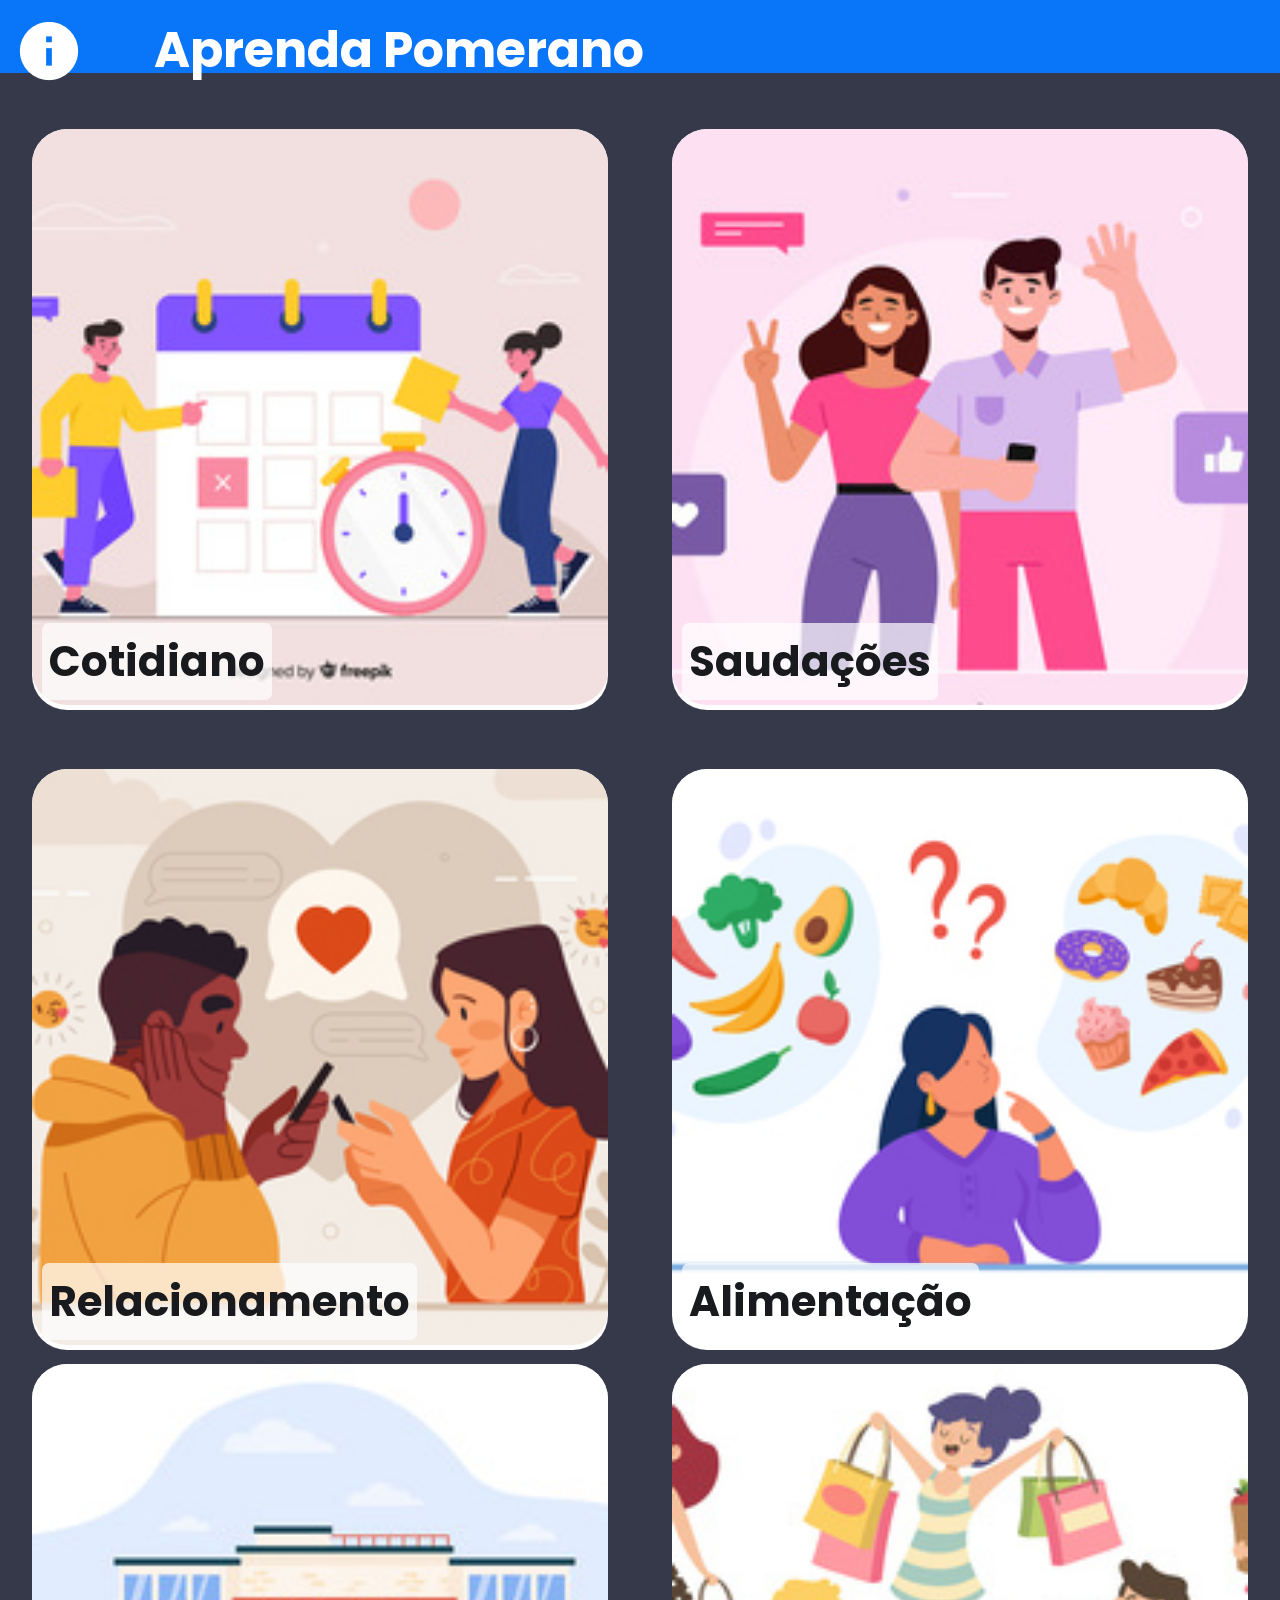
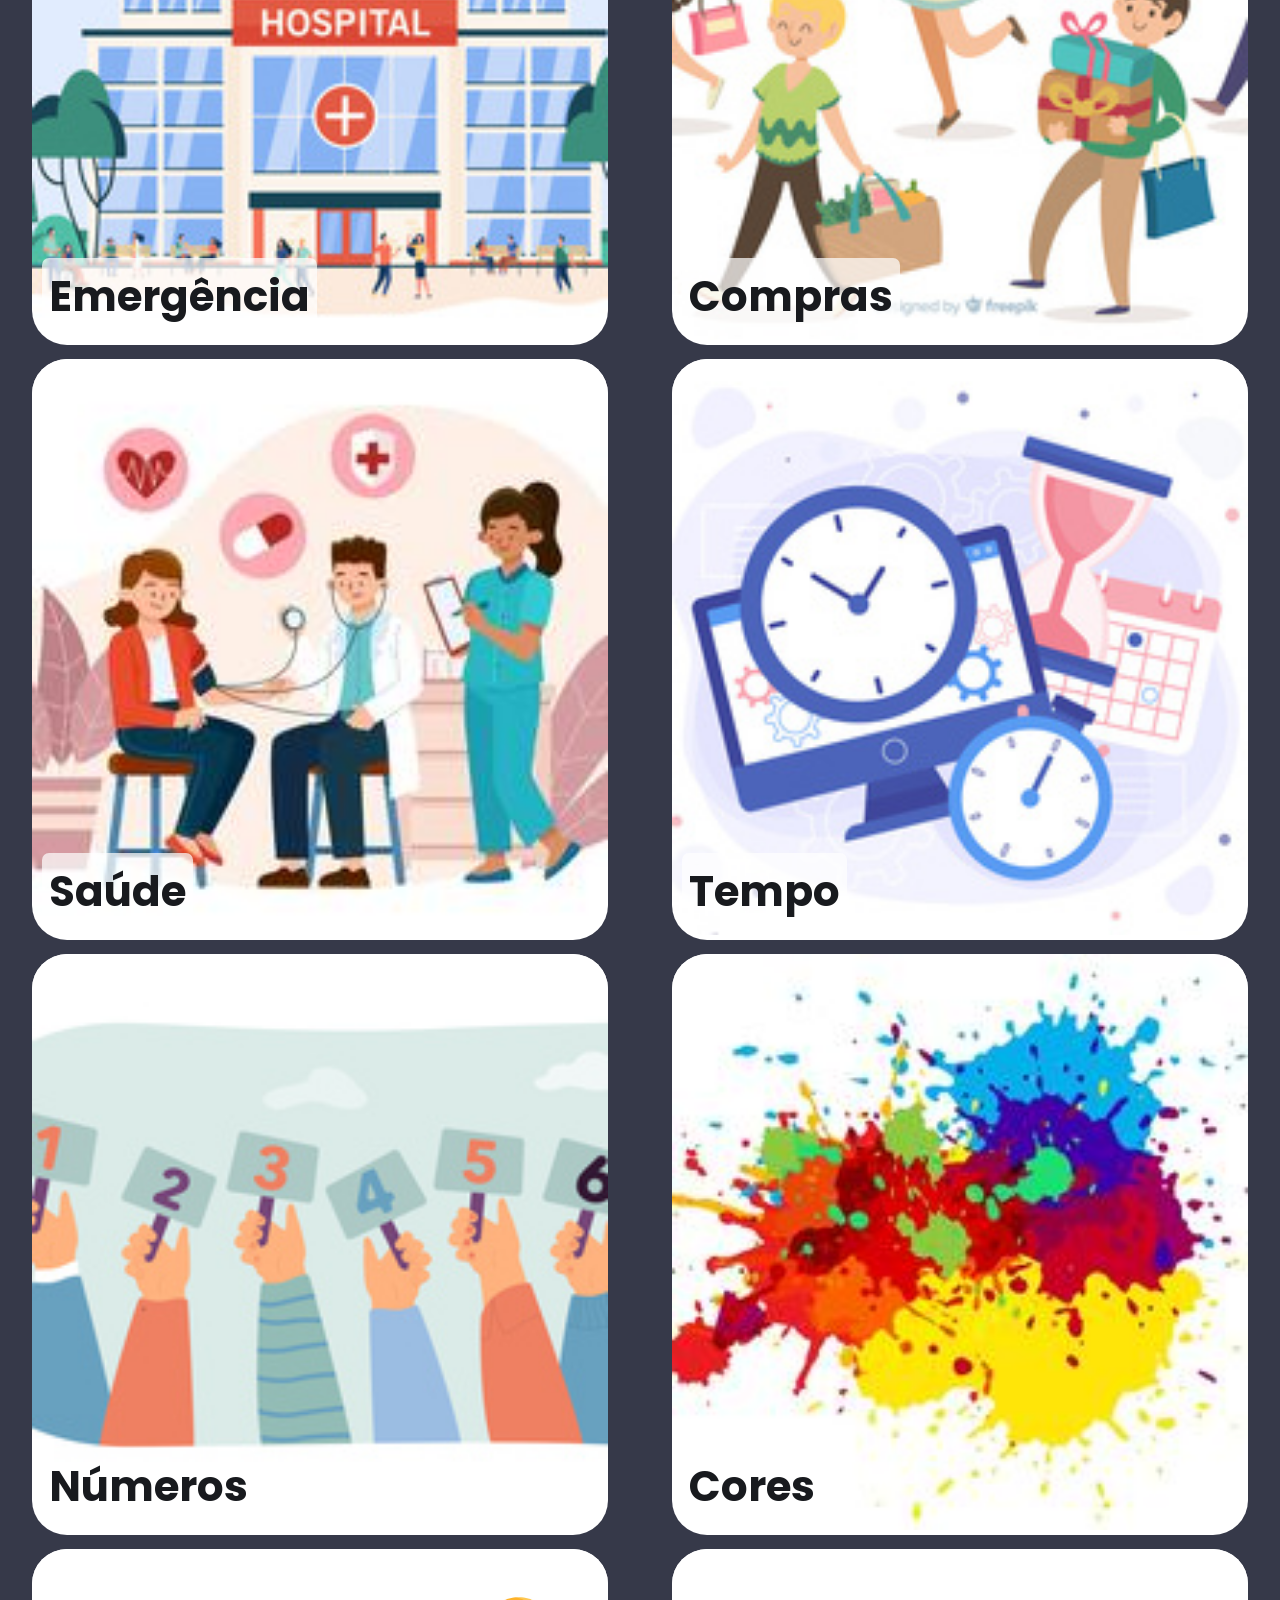
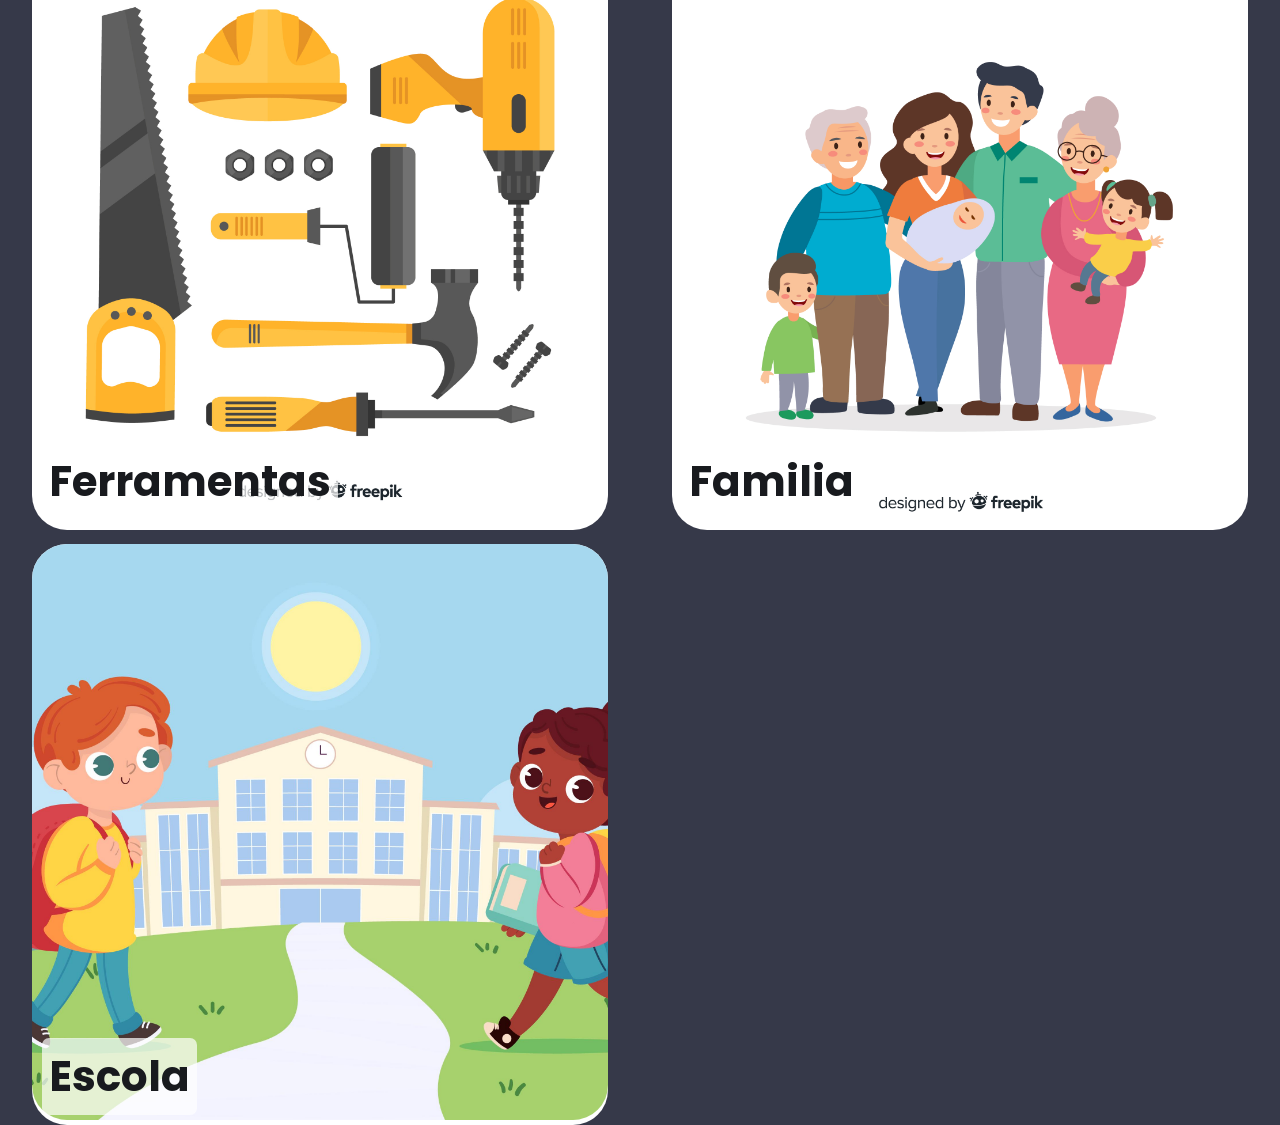
<file: index.html>
<!DOCTYPE html>
<html lang="pt-br">

<head>
    <link rel="icon" href="./img/icon.png" type="image/png">
    <meta charset="UTF-8">
    <!-- <meta http-equiv="X-UA-Compatible" content="IE=edge"> -->
    <!-- <meta name="theme-color" media="(prefers-color-scheme: dark)" content="black" /> -->
    <!-- <meta name="viewport" content="width=device-width, initial-scale=1.0"> -->
    <meta content='yes' name='apple-mobile-web-app-capable'/>
    <meta content='yes' name='mobile-web-app-capable'/>

    <link rel="canonical" href="https://marcelopiske.github.io/app-pomerano/">
    <link rel="manifest" href="manifest.json">
    
    <link rel="stylesheet" href="./styles/index.css">
    <link rel="stylesheet" href="./styles/root.css">
    <link rel="stylesheet" href="./styles/audio.css">
    
    <link href="https://fonts.googleapis.com/icon?family=Material+Icons+Sharp" rel="preload" as="style"
        onload="this.onload=null;this.rel='stylesheet'">
    <title>Aprenda Pomerano</title>
</head>

<body>
    <script>
        if ('serviceWorker' in navigator) {
          navigator.serviceWorker.register('/app-pomerano/sw.js', {scope: '/app-pomerano/'})
            .then(function () {
              console.log('service worker registered');
            })
            .catch(function () {
              console.warn('service worker failed');
            });
        }
    </script>
    <!-- Aprenda Pomerano -->
    <div class="container">
        <nav>
            <span id="info-app" class="material-icons-sharp">info</span>
            <div><b>Aprenda Pomerano</b></div>
        </nav>
        <div id="audio-modal">
            <nav id="nav-audios">
                <span id="back-arrow" class="material-icons-sharp">arrow_back</span>
                <div><b>Aprenda Pomerano</b></div>
            </nav>
            <div class="audios-content">
            </div>
        </div>
        <div id="info-modal">
            <nav id="nav-info">
                <span id="back-arrow-info" class="material-icons-sharp">arrow_back</span>
                <div><b>Sobre o aplicativo</b></div>
            </nav>
            <object data="./sobre.html" type="text/html"></object>
        </div>
        <div id="elements-content" class="elements-content">
            <!-- inserido via JS function "estruture_data" -->
        </div>
    </div>
    <script src="./scripts/index.js"></script>
</body>

</html>
</file>
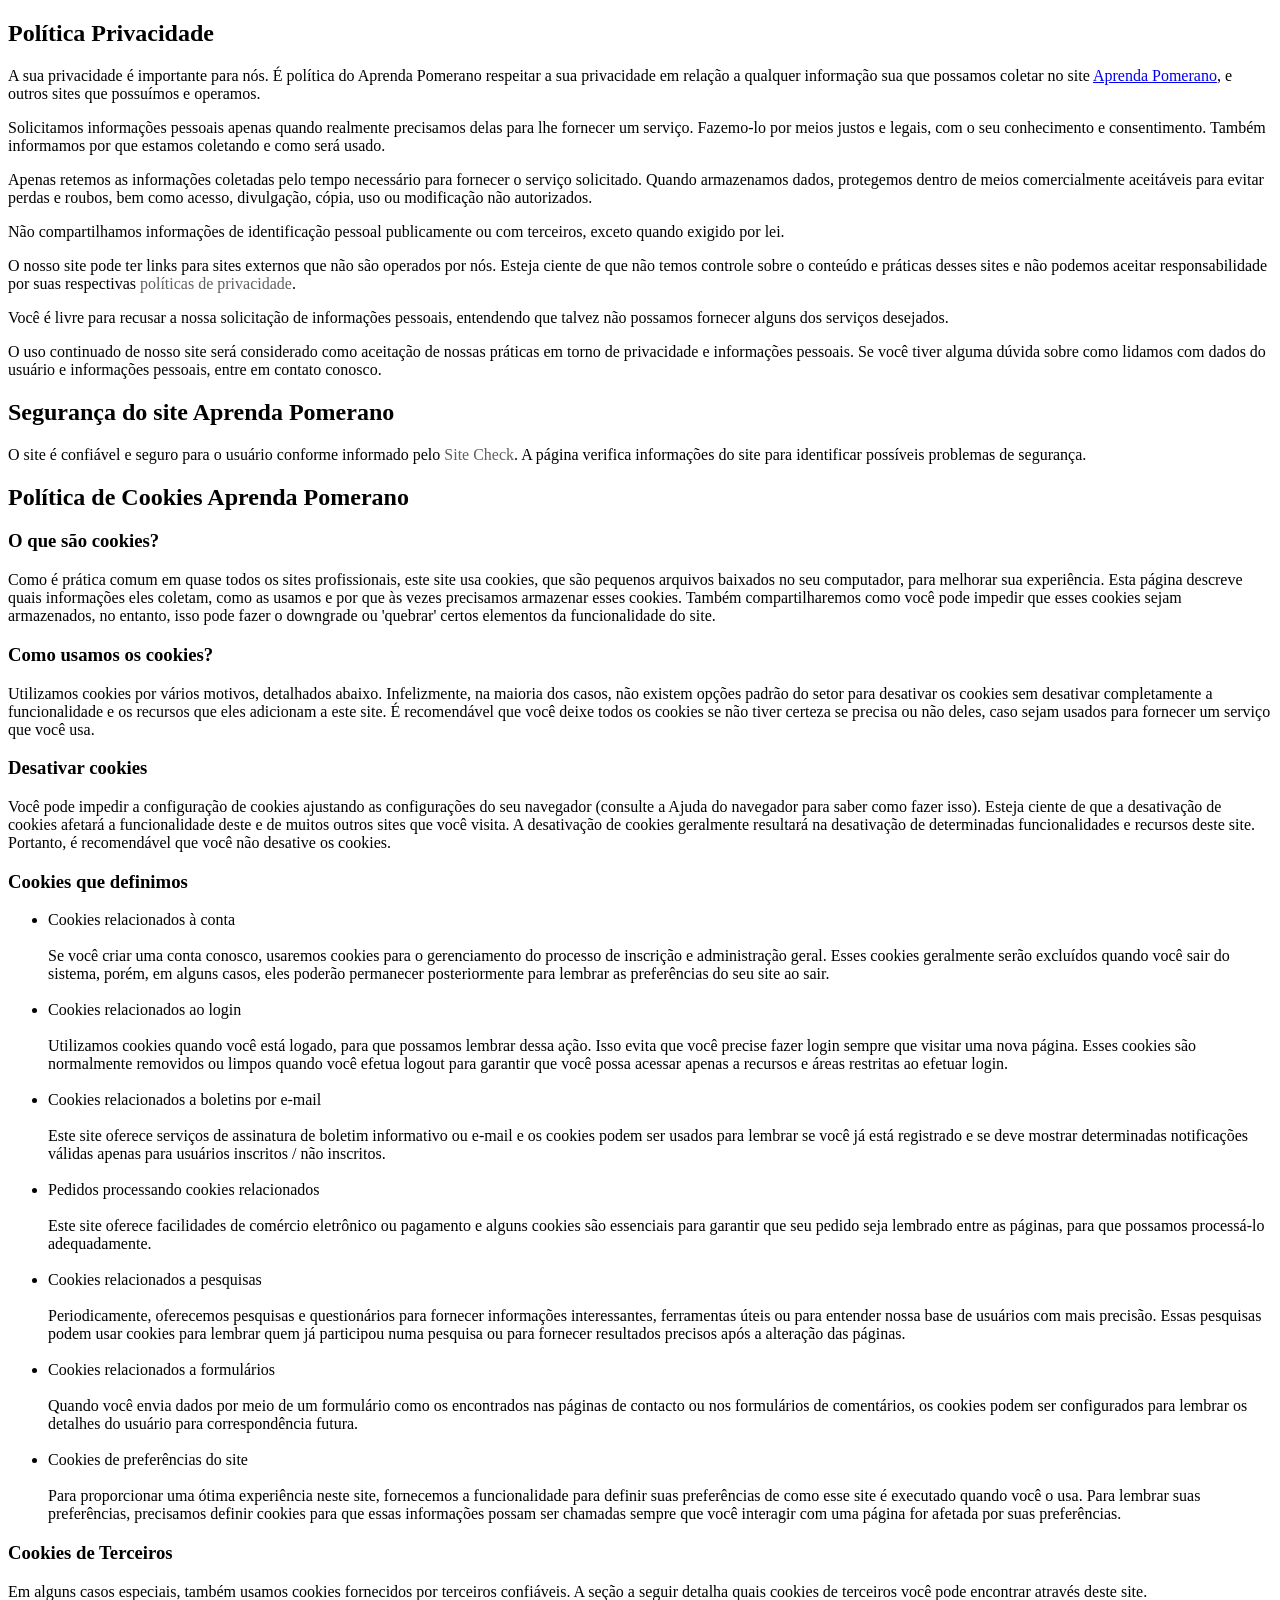
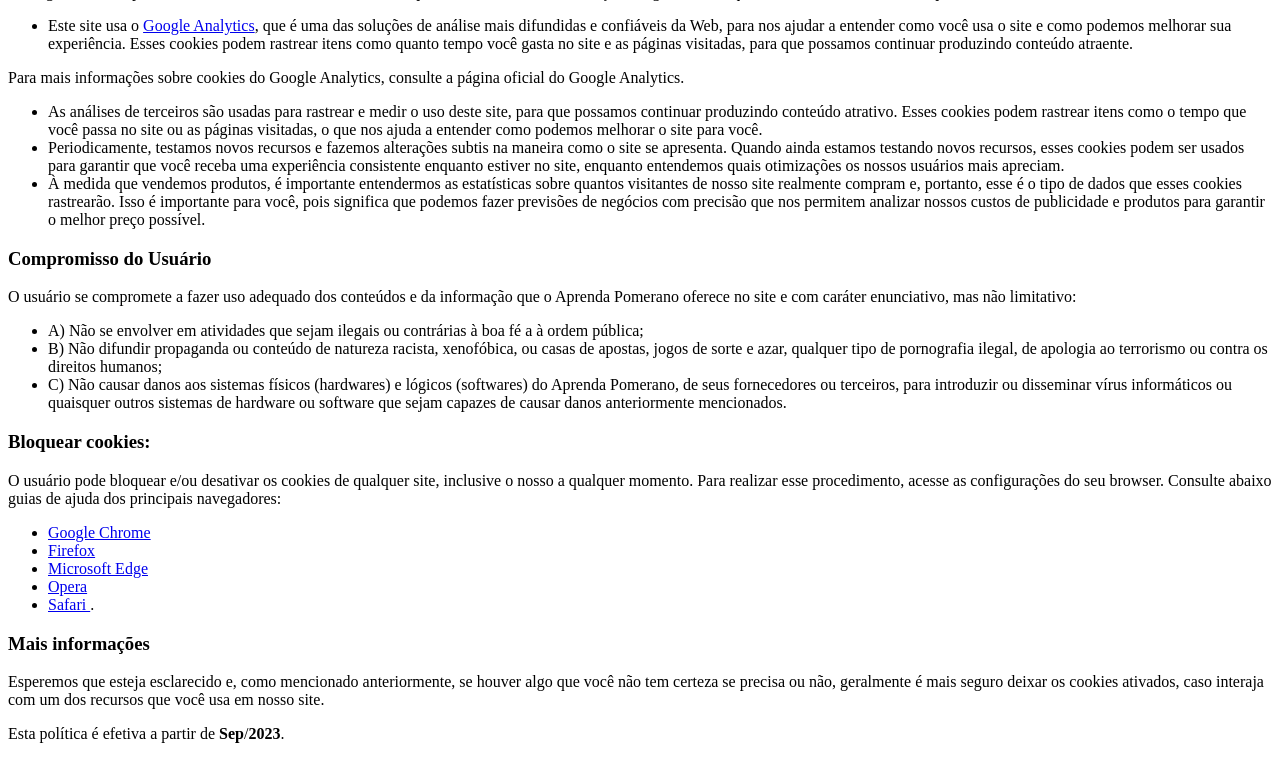
<file: privace_police.html>
<!DOCTYPE html>
<html lang="en">

<head>
    <meta charset="UTF-8">
    <meta name="viewport" content="width=device-width, initial-scale=1.0">
    <title>Document</title>
</head>

<body>
    <h2>Política Privacidade</h2>
    <p>A sua privacidade é importante para nós. É política do Aprenda Pomerano respeitar a sua privacidade em relação a
        qualquer informação sua que possamos coletar no site <a
            href=https://marcelopiske.github.io/app-pomerano />Aprenda Pomerano</a>, e outros sites que possuímos e
        operamos.</p>
    <p>Solicitamos informações pessoais apenas quando realmente precisamos delas para lhe fornecer um serviço. Fazemo-lo
        por meios justos e legais, com o seu conhecimento e consentimento. Também informamos por que estamos coletando e
        como será usado. </p>
    <p>Apenas retemos as informações coletadas pelo tempo necessário para fornecer o serviço solicitado. Quando
        armazenamos dados, protegemos dentro de meios comercialmente aceitáveis ​​para evitar perdas e roubos, bem como
        acesso, divulgação, cópia, uso ou modificação não autorizados.</p>
    <p>Não compartilhamos informações de identificação pessoal publicamente ou com terceiros, exceto quando exigido por
        lei.</p>
    <p>O nosso site pode ter links para sites externos que não são operados por nós. Esteja ciente de que não temos
        controle sobre o conteúdo e práticas desses sites e não podemos aceitar responsabilidade por suas respectivas <a
            href='https://privacidade.me/' target='_BLANK' style='color: #616060;text-decoration: none;'>políticas de
            privacidade</a>. </p>
    <p>Você é livre para recusar a nossa solicitação de informações pessoais, entendendo que talvez não possamos
        fornecer alguns dos serviços desejados.</p>
    <p>O uso continuado de nosso site será considerado como aceitação de nossas práticas em torno de privacidade e
        informações pessoais. Se você tiver alguma dúvida sobre como lidamos com dados do usuário e informações
        pessoais, entre em contato conosco.</p>
    <h2>Segurança do site Aprenda Pomerano</h2>
    <p>O site é confiável e seguro para o usuário conforme informado pelo <a target='_BLANK'
            style='color: #616060;text-decoration: none;' href='https://sitecheck.com.br' rel='noopener noreferrer'>Site
            Check</a>. A página verifica informações do site para identificar possíveis problemas de segurança. </p>
    <h2>Política de Cookies Aprenda Pomerano</h2>
    <h3>O que são cookies?</h3>
    <p>Como é prática comum em quase todos os sites profissionais, este site usa cookies, que são pequenos arquivos
        baixados no seu computador, para melhorar sua experiência. Esta página descreve quais informações eles coletam,
        como as usamos e por que às vezes precisamos armazenar esses cookies. Também compartilharemos como você pode
        impedir que esses cookies sejam armazenados, no entanto, isso pode fazer o downgrade ou 'quebrar' certos
        elementos da funcionalidade do site.</p>
    <h3>Como usamos os cookies?</h3>
    <p>Utilizamos cookies por vários motivos, detalhados abaixo. Infelizmente, na maioria dos casos, não existem opções
        padrão do setor para desativar os cookies sem desativar completamente a funcionalidade e os recursos que eles
        adicionam a este site. É recomendável que você deixe todos os cookies se não tiver certeza se precisa ou não
        deles, caso sejam usados ​​para fornecer um serviço que você usa.</p>
    <h3>Desativar cookies</h3>
    <p>Você pode impedir a configuração de cookies ajustando as configurações do seu navegador (consulte a Ajuda do
        navegador para saber como fazer isso). Esteja ciente de que a desativação de cookies afetará a funcionalidade
        deste e de muitos outros sites que você visita. A desativação de cookies geralmente resultará na desativação de
        determinadas funcionalidades e recursos deste site. Portanto, é recomendável que você não desative os cookies.
    </p>
    <h3>Cookies que definimos</h3>
    <ul>
        <li> Cookies relacionados à conta<br><br> Se você criar uma conta conosco, usaremos cookies para o gerenciamento
            do processo de inscrição e administração geral. Esses cookies geralmente serão excluídos quando você sair do
            sistema, porém, em alguns casos, eles poderão permanecer posteriormente para lembrar as preferências do seu
            site ao sair.<br><br> </li>
        <li> Cookies relacionados ao login<br><br> Utilizamos cookies quando você está logado, para que possamos lembrar
            dessa ação. Isso evita que você precise fazer login sempre que visitar uma nova página. Esses cookies são
            normalmente removidos ou limpos quando você efetua logout para garantir que você possa acessar apenas a
            recursos e áreas restritas ao efetuar login.<br><br> </li>
        <li> Cookies relacionados a boletins por e-mail<br><br> Este site oferece serviços de assinatura de boletim
            informativo ou e-mail e os cookies podem ser usados ​​para lembrar se você já está registrado e se deve
            mostrar determinadas notificações válidas apenas para usuários inscritos / não inscritos.<br><br> </li>
        <li> Pedidos processando cookies relacionados<br><br> Este site oferece facilidades de comércio eletrônico ou
            pagamento e alguns cookies são essenciais para garantir que seu pedido seja lembrado entre as páginas, para
            que possamos processá-lo adequadamente.<br><br> </li>
        <li> Cookies relacionados a pesquisas<br><br> Periodicamente, oferecemos pesquisas e questionários para fornecer
            informações interessantes, ferramentas úteis ou para entender nossa base de usuários com mais precisão.
            Essas pesquisas podem usar cookies para lembrar quem já participou numa pesquisa ou para fornecer resultados
            precisos após a alteração das páginas.<br><br> </li>
        <li> Cookies relacionados a formulários<br><br> Quando você envia dados por meio de um formulário como os
            encontrados nas páginas de contacto ou nos formulários de comentários, os cookies podem ser configurados
            para lembrar os detalhes do usuário para correspondência futura.<br><br> </li>
        <li> Cookies de preferências do site<br><br> Para proporcionar uma ótima experiência neste site, fornecemos a
            funcionalidade para definir suas preferências de como esse site é executado quando você o usa. Para lembrar
            suas preferências, precisamos definir cookies para que essas informações possam ser chamadas sempre que você
            interagir com uma página for afetada por suas preferências.<br> </li>
    </ul>
    <h3>Cookies de Terceiros</h3>
    <p>Em alguns casos especiais, também usamos cookies fornecidos por terceiros confiáveis. A seção a seguir detalha
        quais cookies de terceiros você pode encontrar através deste site.</p>
    <ul>
        <li> Este site usa o <a href='https://analytics.google.com/analytics/web/'>Google Analytics</a>, que é uma das
            soluções de análise mais difundidas e confiáveis ​​da Web, para nos ajudar a entender como você usa o site e
            como podemos melhorar sua experiência. Esses cookies podem rastrear itens como quanto tempo você gasta no
            site e as páginas visitadas, para que possamos continuar produzindo conteúdo atraente. </li>
    </ul>
    <p>Para mais informações sobre cookies do Google Analytics, consulte a página oficial do Google Analytics.</p>
    <ul>
        <li> As análises de terceiros são usadas para rastrear e medir o uso deste site, para que possamos continuar
            produzindo conteúdo atrativo. Esses cookies podem rastrear itens como o tempo que você passa no site ou as
            páginas visitadas, o que nos ajuda a entender como podemos melhorar o site para você.</li>
        <li> Periodicamente, testamos novos recursos e fazemos alterações subtis na maneira como o site se apresenta.
            Quando ainda estamos testando novos recursos, esses cookies podem ser usados ​​para garantir que você receba
            uma experiência consistente enquanto estiver no site, enquanto entendemos quais otimizações os nossos
            usuários mais apreciam.</li>
        <li> À medida que vendemos produtos, é importante entendermos as estatísticas sobre quantos visitantes de nosso
            site realmente compram e, portanto, esse é o tipo de dados que esses cookies rastrearão. Isso é importante
            para você, pois significa que podemos fazer previsões de negócios com precisão que nos permitem analizar
            nossos custos de publicidade e produtos para garantir o melhor preço possível.</li>
    </ul>
    <h3>Compromisso do Usuário</h3>
    <p>O usuário se compromete a fazer uso adequado dos conteúdos e da informação que o Aprenda Pomerano oferece no site
        e com caráter enunciativo, mas não limitativo:</p>
    <ul>
        <li>A) Não se envolver em atividades que sejam ilegais ou contrárias à boa fé a à ordem pública;</li>
        <li>B) Não difundir propaganda ou conteúdo de natureza racista, xenofóbica, ou casas de apostas, jogos de sorte
            e azar, qualquer tipo de pornografia ilegal, de apologia ao terrorismo ou contra os direitos humanos;</li>
        <li>C) Não causar danos aos sistemas físicos (hardwares) e lógicos (softwares) do Aprenda Pomerano, de seus
            fornecedores ou terceiros, para introduzir ou disseminar vírus informáticos ou quaisquer outros sistemas de
            hardware ou software que sejam capazes de causar danos anteriormente mencionados.</li>
    </ul>
    <h3>Bloquear cookies:</h3>
    <p> O usuário pode bloquear e/ou desativar os cookies de qualquer site, inclusive o nosso a qualquer momento. Para
        realizar esse procedimento, acesse as configurações do seu browser. Consulte abaixo guias de ajuda dos
        principais navegadores: </p>
    <ul>
        <li> <a target='_blank' rel='noopener noreferrer' href='https://support.google.com/accounts/answer/61416?hl=en'>
                Google Chrome </a> </li>
        <li> <a target='_blank' rel='noopener noreferrer'
                href='https://support.mozilla.org/en-US/kb/enhanced-tracking-protection-firefox-desktop?redirectlocale=en-US&amp;redirectslug=enable-and-disable-cookies-website-preferences'>
                Firefox </a> </li>
        <li> <a target='_blank' rel='noopener noreferrer'
                href='https://support.microsoft.com/pt-br/help/17442/windows-internet-explorer-delete-manage-cookies'>
                Microsoft Edge </a> </li>
        <li> <a target='_blank' rel='noopener noreferrer'
                href='https://blogs.opera.com/news/2015/08/how-to-manage-cookies-in-opera/'> Opera </a> </li>
        <li> <a target='_blank' rel='noopener noreferrer'
                href='https://support.apple.com/pt-br/guide/safari/sfri11471/mac'> Safari </a>. </li>
    </ul>
    <h3>Mais informações</h3>
    <p>Esperemos que esteja esclarecido e, como mencionado anteriormente, se houver algo que você não tem certeza se
        precisa ou não, geralmente é mais seguro deixar os cookies ativados, caso interaja com um dos recursos que você
        usa em nosso site.</p>
    <p>Esta política é efetiva a partir de <strong>Sep</strong>/<strong>2023</strong>.</p>
</body>

</html>
</file>
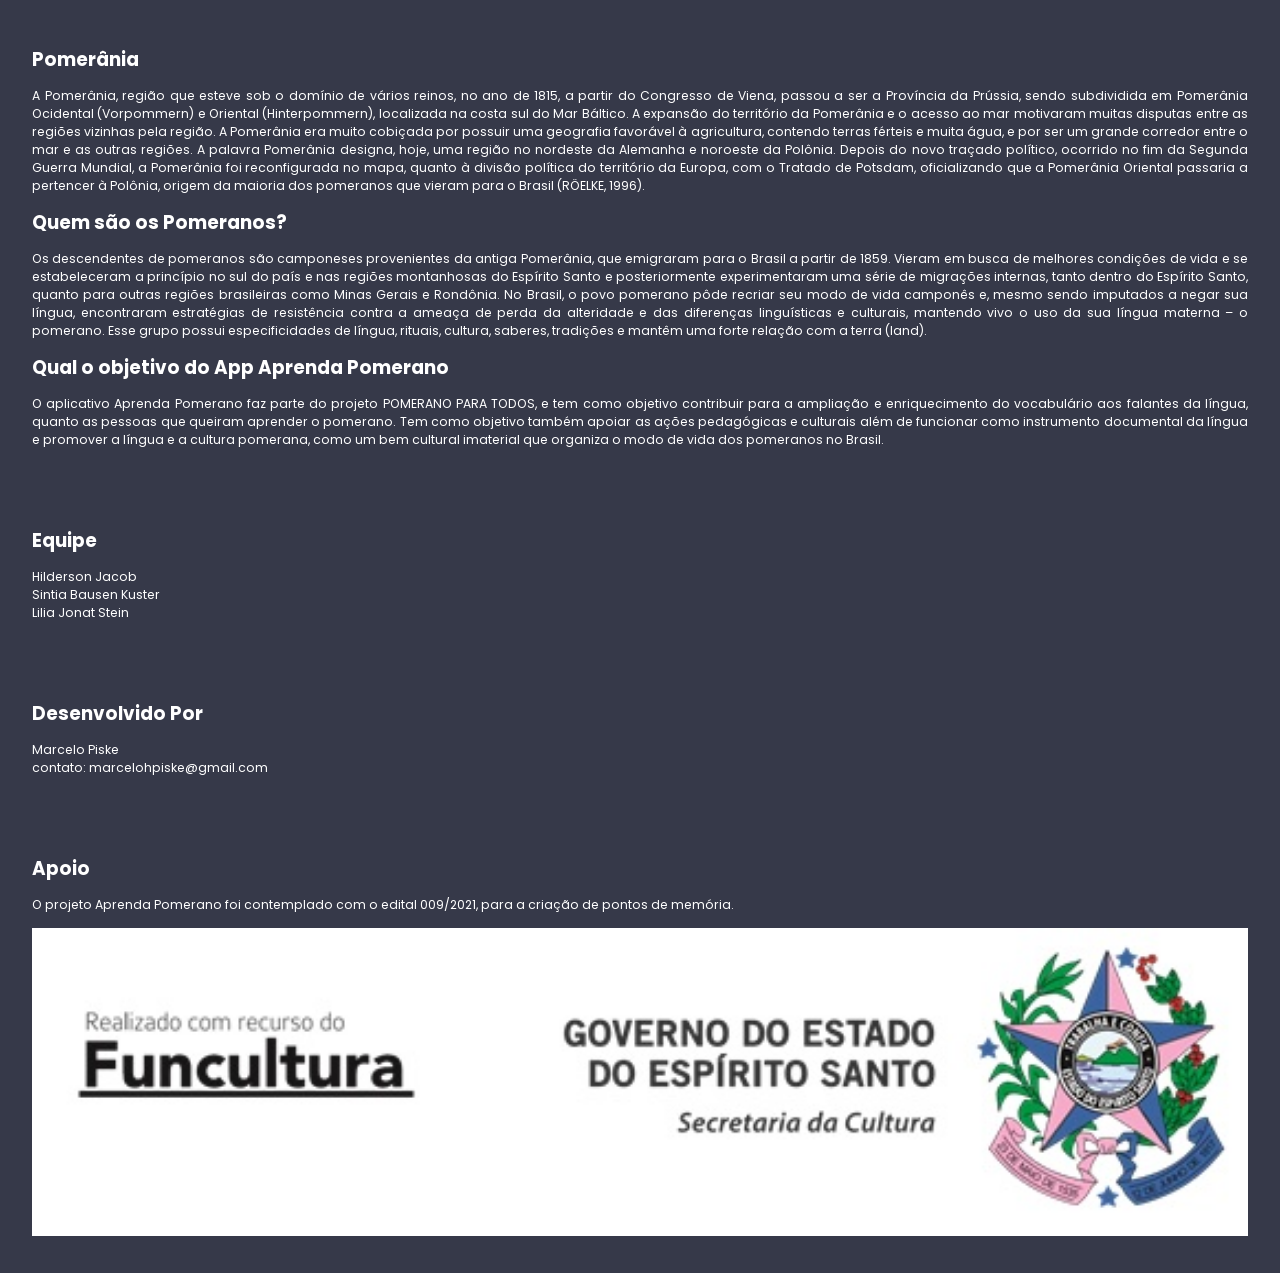
<file: sobre.html>
<!DOCTYPE html>
<html lang="pt-br">

<head>
    <meta charset="UTF-8">
    <link rel="stylesheet" href="./styles/root.css">
    <link rel="stylesheet" href="./styles/sobre.css">
    <link href="https://fonts.googleapis.com/icon?family=Material+Icons+Sharp" rel="preload" as="style"
        onload="this.onload=null;this.rel='stylesheet'">
</head>

<body>
    <div class="info-pomerania text-content">
        <h2>Pomerânia</h2>

        <p>
            A Pomerânia, região que esteve sob o domínio de vários reinos, no ano de 1815, a partir do Congresso de
            Viena,
            passou a ser a Província da Prússia, sendo subdividida em Pomerânia Ocidental (Vorpommern) e Oriental
            (Hinterpommern), localizada na costa sul do Mar Báltico.
            A expansão do território da Pomerânia e o acesso ao mar motivaram muitas disputas entre as regiões vizinhas
            pela
            região. A Pomerânia era muito cobiçada por possuir uma geografia favorável à agricultura, contendo terras
            férteis
            e muita água, e por ser um grande corredor entre o mar e as outras regiões. A palavra Pomerânia designa,
            hoje,
            uma
            região no nordeste da Alemanha e noroeste da Polônia.

            Depois do novo traçado político, ocorrido no fim da Segunda Guerra Mundial, a Pomerânia foi reconfigurada no
            mapa,
            quanto à divisão política do território da Europa, com o Tratado de Potsdam, oficializando que a Pomerânia
            Oriental passaria a pertencer à Polônia, origem da maioria dos pomeranos que vieram para o Brasil (RÖELKE,
            1996).
        </p>

        <h2>Quem são os Pomeranos?</h2>

        <p>
            Os descendentes de pomeranos são camponeses provenientes da antiga Pomerânia, que emigraram para o Brasil a
            partir
            de 1859. Vieram em busca de melhores condições de vida e se estabeleceram a princípio no sul do país e nas
            regiões
            montanhosas do Espírito Santo e posteriormente experimentaram uma série de migrações internas, tanto dentro
            do
            Espírito Santo, quanto para outras regiões brasileiras como Minas Gerais e Rondônia.
            No Brasil, o povo pomerano pôde recriar seu modo de vida camponês e, mesmo sendo imputados a negar sua
            língua,
            encontraram estratégias de resistência contra a ameaça de perda da alteridade e das diferenças linguísticas
            e
            culturais, mantendo vivo o uso da sua língua materna – o pomerano. Esse grupo possui especificidades de
            língua,
            rituais, cultura, saberes, tradições e mantêm uma forte relação com a terra (land).
        </p>

        <h2>Qual o objetivo do App Aprenda Pomerano</h2>

        <p>
            O aplicativo Aprenda Pomerano faz parte do projeto POMERANO PARA TODOS, e tem como objetivo contribuir para
            a
            ampliação e enriquecimento do vocabulário aos falantes da língua, quanto as pessoas que queiram aprender o
            pomerano. Tem como objetivo também apoiar as ações pedagógicas e culturais além de funcionar como
            instrumento
            documental da língua e promover a língua e a cultura pomerana, como um bem cultural imaterial que organiza o
            modo
            de vida dos pomeranos no Brasil.
        </p>
    </div>

    <div class="equipe text-content">
        <h2>Equipe</h2>

        <ul>
            <li>
                Hilderson Jacob
            </li>
            <li>
                Sintia Bausen Kuster
            </li>
            <li>
                Lilia Jonat Stein
            </li>
        </ul>

    </div>
    <div class="dev-by text-content">
        <h2>Desenvolvido Por</h2>
        <ul>
            <li>
                Marcelo Piske
            </li>
            <li>
                contato: marcelohpiske@gmail.com
            </li>
        </ul>
        
        
    </div>
    <div class="patrocinio text-content">
        <h2>Apoio</h2>

        <p>
            O projeto Aprenda Pomerano foi contemplado com o edital 009/2021, para a criação de pontos de memória.
        </p>

        <img src="./img/funcultura_secretaria.jpg" class="img-logo">

    </div>
    <!-- <div class="apoio text-content">
        <h2>Apoio</h2>

        <img src="./img/ibram.jpg" class="ibram-logo">

        <img src="./img/ministerio.png" class="ministerio-logo">
    </div> -->
</body>

</html>
</file>
<file: styles/index.css>
.container {
    overflow: hidden;
}

.container nav {
    cursor: pointer;
    display: flex;
    flex-wrap: wrap;
    align-items: center;
    gap: 5rem;
    /* grid-template-columns: 15% auto; */
    font-size: 3.5rem;
    background-color: var(--color-primary-variant);
    color: var(--color-white);
    padding: 1rem;
    position: fixed;
    width: 100vw;
    height: 5vh;
    z-index: 1;
}
#info-app {
    font-size: 5rem;
}
.elements-content {
    margin-top: calc(5vh + 5rem);
    display: grid;
    grid-template-columns: 50vw 50vw;
    grid-template-rows: 50vw;
}

.elements-content a {
    /* border: 5px solid #0975F9; */
    position: relative;
    margin: auto;
    margin-top: 1rem;
    background-color: var(--color-white);
    width: 45vw;
    min-height: 45vw;
    border-radius: 2.5rem;
}

.elements-content a img {
    min-height: 45vw;
    width: 100%;
    object-fit: cover;
    border-radius: 2.5rem;
}

.elements-content a span {
    border-radius: .5rem;
    color: #181a1e;
    position: absolute;
    left: 10px;
    bottom: 10px;
    font-size: 3rem;
    padding: .5rem;
    background-color: rgba(255, 255, 255, 0.7);
}

#info-modal {
    display: none;
    overflow-y: auto;
    position: fixed;
    z-index: 1;
    width: 100vw;
    height: 100vh;
    background-color: #363949;
    padding-bottom: .5rem;
}

#info-modal object {
    margin-top: 5vh;
    width: 100vw;
    height: 100vh;
}

#back-arrow {
    font-size: 5rem;
}

#back-arrow-info {
    font-size: 5rem;
}
/* @media screen and (max-width: 720px) {
    .container {
        height: 100%;
        width: 100%;
    }
    .elements-content {
        height: 100%;
        width: 100%;
    }
    .elements-content a {
        width: 30rem;
        height: 30rem;
    }
} */
</file>
<file: styles/root.css>
@import url('https://fonts.googleapis.com/css2?family=Poppins:wght@100;300;400;500;600;700;800&display=swap');

/* ========== ROOT VARIABLES ========== */

:root {
    --color-primary: #7380ec;
    --color-danger: #ff7782;
    --color-success: #41f1b6;
    --color-warning: #ffbb55;
    --color-white: #fff;
    --color-info-dark: #7d8da1;
    --color-info-light: #dce1eb;
    --color-dark: #363949;
    --color-ligth: rgba(132, 139, 200, 0.18);
    --color-primary-variant: #0975F9;
    --color-dark-variant: #677483;
    --color-background: #eaf4fdf6;

    --card-border-radius: 2rem;
    --border-radius-1: 0.4rem;
    --border-radius-2: 0.8rem;
    --border-radius-3: 1.2rem;

    --card-padding: 1.8rem;
    --padding-1: 1.2rem;

    --box-shandow: 0 2rem 3rem var(--color-ligth);
}

* {
    margin: 0;
    padding: 0;
    outline: 0;
    appearance: none;
    border: 0;
    text-decoration: none;
    list-style: none;
    /* box-sizing: 0; */
}

html {
    font-size: 14px;
    -webkit-tap-highlight-color: transparent;
}

body {
    width: 100vw;
    height: 100vh;
    font-family: poppins, sans-serif;
    font-size: 0.88rem;
    background: var(--color-dark);
    user-select: none;
    overflow-x: hidden;
}
</file>
<file: styles/audio.css>
/* ===========dark theme variables ============ */
.dark-theme-variables {
    --color-background: #181a1e;
    --color-white: #202528;
    --color-dark: #edeffd;
    --color-dark-variant: #a3bdcc;
    --color-light: rgba(0, 0, 0, 0.4);
    --box-shandow: 0 2rem 3rem var(--color-ligth);
}
#audio-modal {
    display: none;
    overflow-y: auto;
    position: fixed;
    z-index: 1;
    width: 100vw;
    height: 100vh;
    background-color: #363949;
    /* padding-bottom: .5rem; */
}

#audio-modal .audios-content {
    margin-top: 6vh;
}

#audio-modal nav {
    position: fixed;
    margin-bottom: 5px;
    z-index: 2;
}

#audio-modal .audios-content h2 {
    font-size: 3rem;
    /* margin-top: 5px; */
    color: #dce1eb;
}
.audios-content {
    /* margin-top: 2.5rem; */
    padding: 1rem;
    display: flex;
    align-items: center;
    row-gap: 2.5;
    /* grid-template-columns: auto; */
    flex-direction: column;
}

.audio {
    width: 90vw;
    transition: all 300ms ease;
    margin-top: 1rem;
    display: grid;
    grid-template-columns: 90% 10%;
    font-size: 3rem;
    padding: 1rem;
    border-radius: 2rem;
    background-color: rgba(255, 255, 255, 0.5);
    position: relative;
}

.pomer-text {
    font-size: 3rem;
    display: none;
    color: #0975F9;
    border-top: 1px solid rgba(255, 255, 255, 0.5);

}

.text div:first-child {
    width: 90%;
    z-index: 1;
}

.clicked {
    transform: scale(1.03);
    background-color: rgba(255, 255, 255, 0.8);
}

.clicked .pomer-text {
    display: block;
    z-index: 1;
}

.clicked .icon-play {
    border-left: 1px solid white;
}

.audio .icon-play {
    display: flex;
    align-items: center;
}

.audio .icon-play span {
    font-size: 5rem;
    z-index: 1;
}

.none {
    display: none;
}

.audio-display {
    position: absolute;
    width: 0%;
}

.clicked .audio-display {
    height: 100%;
    background-color: #0975f963;
    border-radius: 2rem;
    animation: crescent linear;
    /* animation-duration: 2s; */
}

@keyframes crescent {
    from {
        width: 0%;
    }

    to {
        width: 100%;
    }

}
</file>
<file: styles/sobre.css>
p {
    text-align: justify;
    color: white
}
.patrocinio p {
    margin-bottom: 1rem;
}

h2 {
    color: white;
    margin-bottom: 1rem;
    margin-top: 1rem;
}
.text-content {
    padding: 2.5vw;
}

img {
    object-fit: cover;
    width: 95vw;
}
ul {
    color: white;
}
</file>
